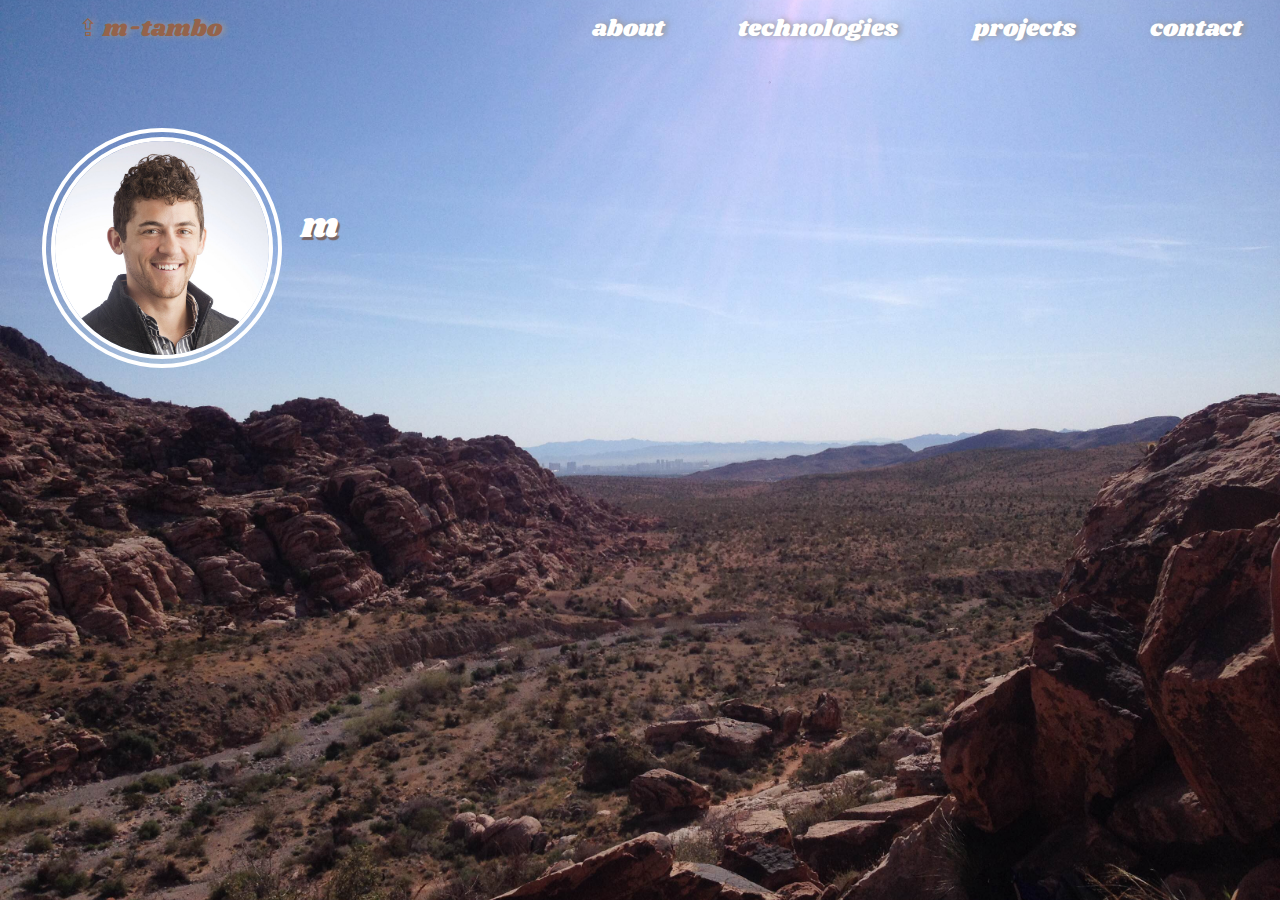
<file: index.html>
<!DOCTYPE html>
<html>
<head>
	<title>m-tambo</title>
	<!-- Latest compiled and minified CSS -->
  <link rel="shortcut icon" type="favicon.ico" href="/images/favicon.png">
  <link rel="stylesheet" href="https://maxcdn.bootstrapcdn.com/bootstrap/3.3.7/css/bootstrap.min.css" integrity="sha384-BVYiiSIFeK1dGmJRAkycuHAHRg32OmUcww7on3RYdg4Va+PmSTsz/K68vbdEjh4u" crossorigin="anonymous">
  <link href="https://fonts.googleapis.com/css?family=Shrikhand" rel="stylesheet">
  <!-- <link href="https://fonts.googleapis.com/css?family=Alice" rel="stylesheet"> -->
  <link href="https://fonts.googleapis.com/css?family=Quicksand" rel="stylesheet">
  <link rel="stylesheet" type="text/css" href="styling.css">
  <!-- <base href=""> -->
</head>

<body>
	<header>
		<div class="navbar">
			<ul>
				<li><a class="home-link" href="/">⇪ m-tambo</a></li>
				<li><a class="contact-link" href="#!/contact">contact</a></li>
				<li><a class="projects-link" href="#!/projects">projects</a></li>
				<li><a class="tech-link" href="#!/tech">technologies</a></li>
				<li><a class="about-link" href="#!/about">about</a></li>
			</ul>
		</div>
	</header> <!-- end of navbar -->

	<div>
    <div ng-app="portfolio" class="ng-cloak">
      <div ng-view></div>
    </div>
  </div>

	<footer>
		<div class="footer">
    </div>
	</footer>

      <!-- ______dependency script tags_______ -->
  <script src="bower_components/jquery/dist/jquery.min.js"></script>
  <script src="bower_components/angular/angular.min.js"></script>
  <script src="bower_components/angular-route/angular-route.min.js"></script>
  <script src="bower_components/typed.js/dist/typed.min.js"></script>
        <!-- ______modules_______ -->
  <script src="app/app.js"></script>
     <!-- ______factories_______ -->
 <script src="/app/factories/actionsFactory.js"></script>
     <!-- ______controllers_______ -->
  <script src="app/controllers/homeCtrl.js"></script>
  <script src="app/controllers/aboutCtrl.js"></script>
  <script src="app/controllers/projectsCtrl.js"></script>
  <script src="app/controllers/techCtrl.js"></script>
  <script src="app/controllers/contactCtrl.js"></script>
</body>
</html>
</file>
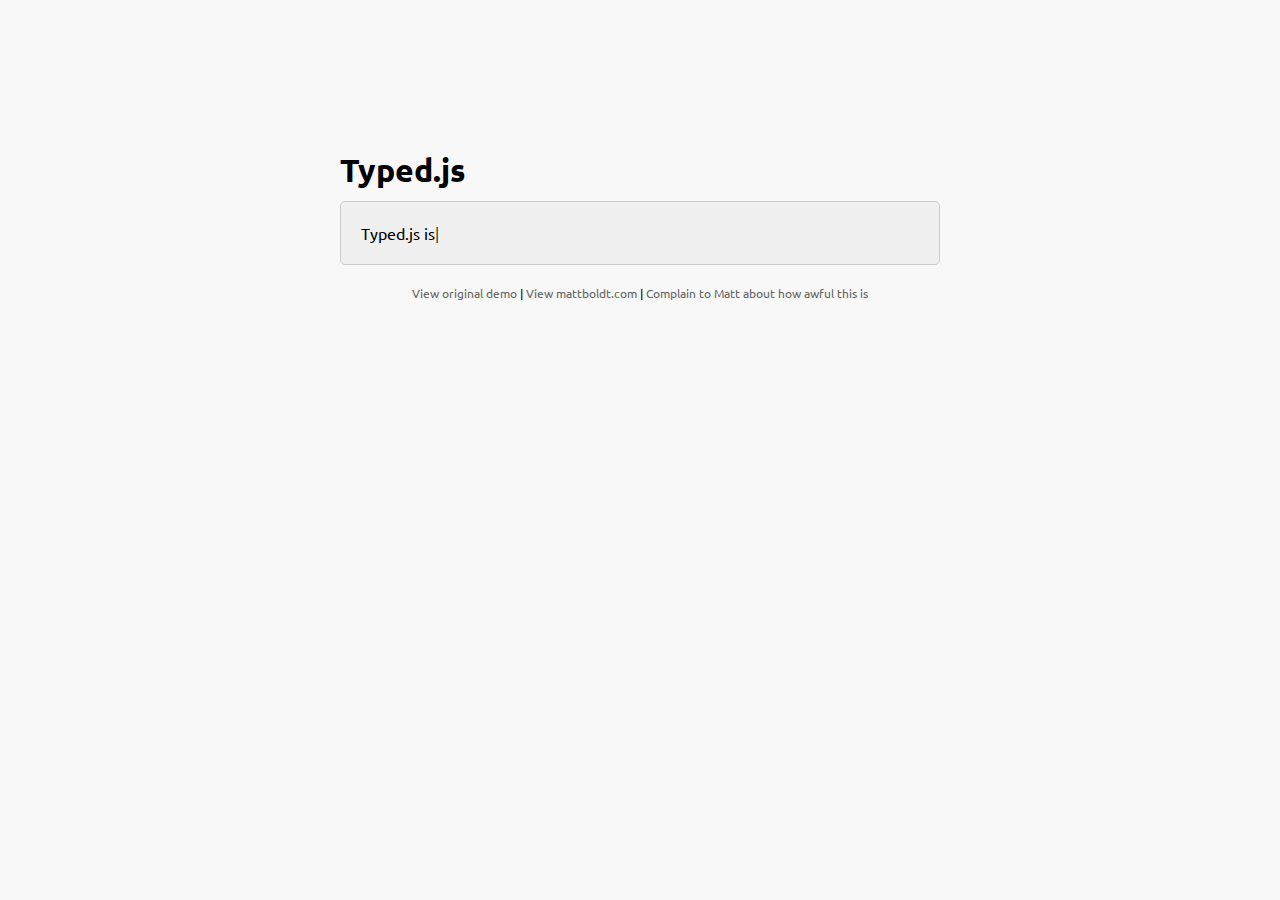
<file: bower_components/typed.js/index.htm>
<!doctype html>
<html lang="en">
<head>
    <meta charset="UTF-8">
    <title>Typed.js - Type your heart out</title>
    <script src="js/typed.js" type="text/javascript"></script>
    <script>
    document.addEventListener('DOMContentLoaded', function(){

        Typed.new("#typed", {
            stringsElement: document.getElementById('typed-strings'),
            typeSpeed: 30,
            backDelay: 500,
            loop: false,
            contentType: 'html', // or text
            // defaults to null for infinite loop
            loopCount: null,
            callback: function(){ foo(); },
            resetCallback: function() { newTyped(); }
        });

        var resetElement = document.querySelector('.reset');
        if(resetElement) {
            resetElement.addEventListener('click', function() {
                document.getElementById('typed')._typed.reset();
            });
        }

    });

    function newTyped(){ /* A new typed object */ }

    function foo(){ console.log("Callback"); }

    </script>
    <link href="main.css" rel="stylesheet"/>
    <style>
        /* code for animated blinking cursor */
        .typed-cursor{
            opacity: 1;
            font-weight: 100;
            -webkit-animation: blink 0.7s infinite;
            -moz-animation: blink 0.7s infinite;
            -ms-animation: blink 0.7s infinite;
            -o-animation: blink 0.7s infinite;
            animation: blink 0.7s infinite;
        }
        @-keyframes blink{
            0% { opacity:1; }
            50% { opacity:0; }
            100% { opacity:1; }
        }
        @-webkit-keyframes blink{
            0% { opacity:1; }
            50% { opacity:0; }
            100% { opacity:1; }
        }
        @-moz-keyframes blink{
            0% { opacity:1; }
            50% { opacity:0; }
            100% { opacity:1; }
        }
        @-ms-keyframes blink{
            0% { opacity:1; }
            50% { opacity:0; }
            100% { opacity:1; }
        }
        @-o-keyframes blink{
            0% { opacity:1; }
            50% { opacity:0; }
            100% { opacity:1; }
        }

        .typed-fade-out{
            opacity: 0;
            animation: 0;
            transition: opacity .25s;
        }
    </style>
</head>
<body>

    <div class="wrap">
        <h1 class="h1">Typed.js</h1>

        <div class="type-wrap">
            <div id="typed-strings">
                <span>Typed.js is a <strong>JavaScript</strong> library.</span>
                <p>It <em>types</em> out sentences.</p>
                <p>And then deletes them.</p>
                <p>Try it out!</p>
            </div>
            <span id="typed" style="white-space:pre;"></span>
        </div>

        <div class="links">
            <a href="http://www.mattboldt.com/demos/typed-js">View original demo</a> | <a href="http://www.mattboldt.com">View mattboldt.com</a> | <a href="http://www.twitter.com/atmattb">Complain to Matt about how awful this is</a>
        </div>
    </div>

</body>
</html>
</file>
<file: styling.css>
/*_______background_______*/
body {
	background:
/*	radial-gradient(circle,
		rgba(28, 32, 83, -2),
		rgba(999, 999, 999, 10)),*/
	center/cover no-repeat fixed
	url(/images/redRockCanyon.JPG);
	/*font-family: 'Alice', serif;*/
  font-family: 'Quicksand', sans-serif;
}

/*_______navbar styling_______*/
.navbar {
	border-radius: 0;
	font-size: 1.4em;
	text-shadow: 3px 0px 6px #999;
	font-family: 'Shrikhand', cursive;
}

.navbar a {
	text-decoration: none;
	color: #fff;
}

.navbar li { /*float nav links right*/
	list-style: none;
	display: inline;
	font-size: 1.2em;
	margin: 1% 3%;
	float: right;
}

.navbar li:nth-child(1) { /*float the home link left*/
	float: left;
}

/*_______home view styling_______*/
.name-and-pic {
	display: inline-flex;
	align-items: center;
}

.profile-pic {
  border: 0;
  max-width: 240px;
  border-radius: 200px;
  border: 13px double white;
  margin: 17% 15%;
}

.my-name {
	display: inline-table;
	margin: 0 0 15% -8%;
	font-size: 4em;
	color: white;
	text-shadow: 2px 3px 1px #766;
	font-family: 'Shrikhand', cursive;
}

@media (max-width: 800px) { /* rearrange for smaller than 800px */
	.name-and-pic {
		display: block;
	}
	.my-name {
		display: inline-block;
		margin-left: 5%;
		margin-top: -10%;
		text-shadow: 2px 3px 1px black;
	}
}

/*_______about view styling_______*/
.about-block {
  background-color: white;
  margin: 5% 12%;
  padding: 3%;
  border-radius: 155px 5px;
  font-size: 1.5em;
  line-height: 1.6em;
}

.about-block p:nth-child(1) {
  margin-left: 25%;
}

.about-block p:nth-child(2) {
  margin-right: 25%;
}

/*_______technologies view styling_______*/
.header {
  margin: 5% 20%;
  font-size: 4em;
  color: white;
  text-shadow: 2px 3px 1px #766;
  font-family: 'Shrikhand', cursive;
}

.tech-card {
  display: inline-flex;
  margin: 15% 2%;
  flex-wrap: wrap;
  justify-content: center;
}

.tech-pic {
  max-height: 70px;
  background-color: white;
  border-radius: 80px;
  padding: 6%;
  border: 9px double #766;
  filter: grayscale(100%);
  flex-wrap: inherit;
  margin-bottom: 20%;
}

.tech-pic:hover {
  max-height: 75px;
  filter: grayscale(0%);
  border: 9px double #222;
}

/*_______projects view styling_______*/
.project-container {
  display: flex;
  justify-content: space-around;
}

.project-card {
  display: inline-block;
  height: 400px;
  width: 300px;
  background: white;
  margin: 15% 3%;
  padding: 2% 10%;
  border-radius: 8px;
}

@media (max-width: 750px) {
  .project-container {
    display: grid;
  }
}

/*_______contact view styling_______*/
.contact {
  font-size: 1.6em;
  margin: 20% 0;
  background-color: white;
  border-left: 11px double #766;
  padding: 3% 5%;
  margin-left: 45%;
  line-height: 1.8em;
}

.contact a {
  color: #766;
  line-height: 1.6em;
}

.contact img {
  max-width: 35px;
}

@media (max-width: 750px) {
  .contact {
    margin: 30% 0 0 10%;
  }
}


/*_______misc styling_______*/
.center {
	margin: 25% 50%;
}

.typed-cursor {
  display: none;
}

#active-tab {
  color: #94634b;
}

.hidden {
  display: none;
}
</file>
<file: bower_components/typed.js/main.css>
@import url(http://fonts.googleapis.com/css?family=Ubuntu:400,500);

*{
	padding:0;
	margin:0;
}

body{
	font-family: "Ubuntu", sans-serif;
	font-size: 100%;
	background:#f8f8f8;
}

a{
	text-decoration: none;
	color:#666;
}
	a:hover{
		color:#999;
	}
p{
	line-height: 2em;
	margin:0 0 20px;
	text-align: center;
}

.wrap{
	max-width: 600px;
	margin:150px auto;
}

.type-wrap{
	margin:10px auto;
	padding:20px;
	background:#f0f0f0;
	border-radius:5px;
	border:#CCC 1px solid;
}

.links{
	margin:20px 0;
	font-size: 0.75em;
	text-align: center;
}
</file>
